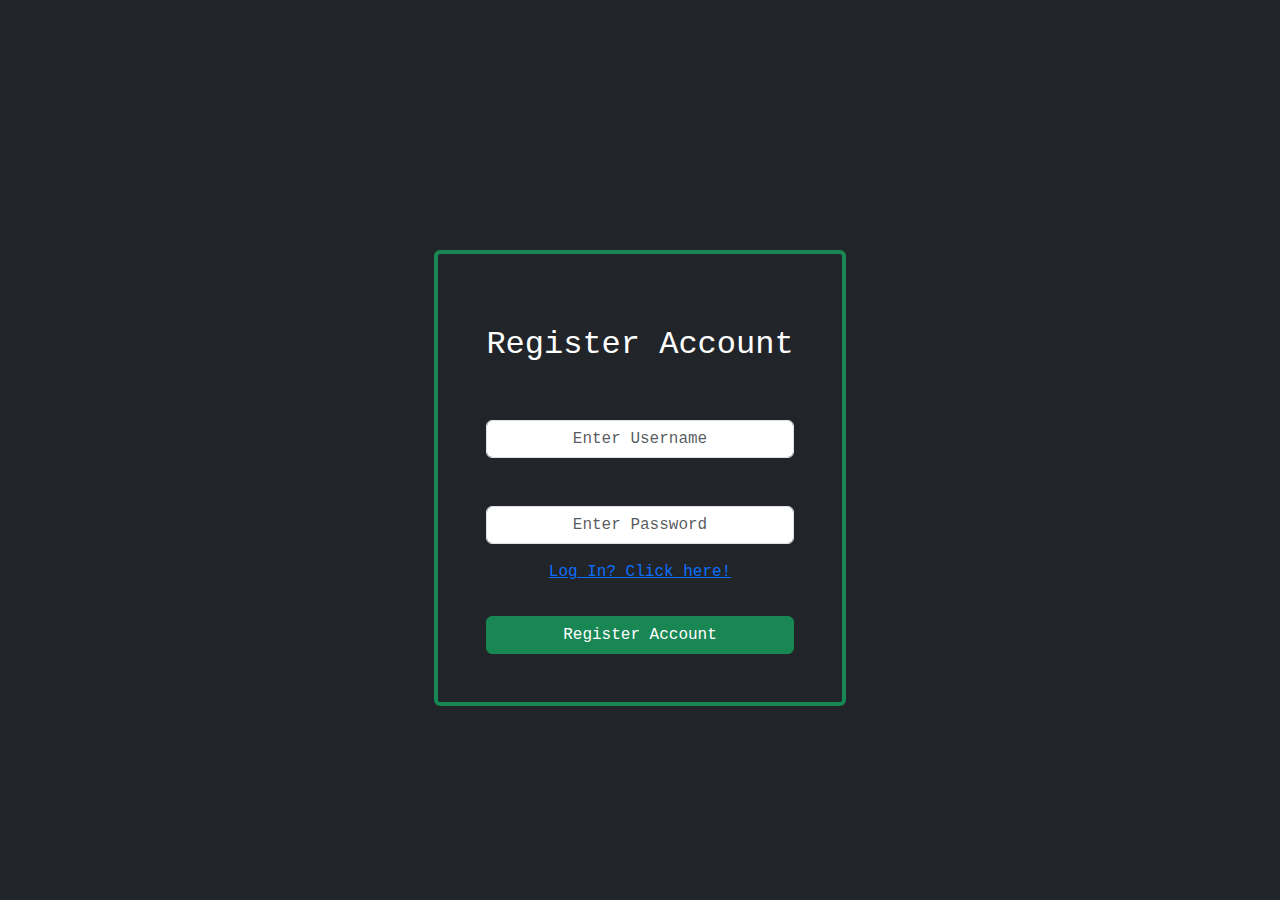
<file: index.html>
<!DOCTYPE html>
<html lang="en">
<head>
    <meta charset="UTF-8">
    <meta name="viewport" content="width=device-width, initial-scale=1.0">
    <title>CRUD - Register</title>
    <link href="https://cdn.jsdelivr.net/npm/bootstrap@5.3.3/dist/css/bootstrap.min.css" rel="stylesheet">
    <script src="https://cdn.jsdelivr.net/npm/bootstrap@5.3.3/dist/js/bootstrap.bundle.min.js"></script>
    <link rel="stylesheet" href="styles.css">
</head>
<body class="bg-dark">
    <main class="d-flex justify-content-center">
        <form id="signupForm" class="form border border-success border-4 rounded p-5 text-center d-flex flex-column">
            <div class="mt-4">
                <p class="h2 text-bold text-white">Register Account</p>
            </div>
            <div class="mb-3">
                <label for="userName" class="form-label mt-3">Username:</label>
                <input type="text" class="form-control text-center" id="userName" placeholder="Enter Username" required>
            </div>
            <div class="mb-3">
                <label for="password" class="form-label">Password:</label>
                <input type="password" class="form-control text-center" id="password" placeholder="Enter Password" required>
            </div>
            <a href="login.html" class="mb-2">Log In? Click here!</a>
            <button type="submit" class="btn btn-success w-full text-center mt-4">Register Account</button>
        </form>
    </main>
    <script src="script.js"></script>
</body>
</html>
</file>
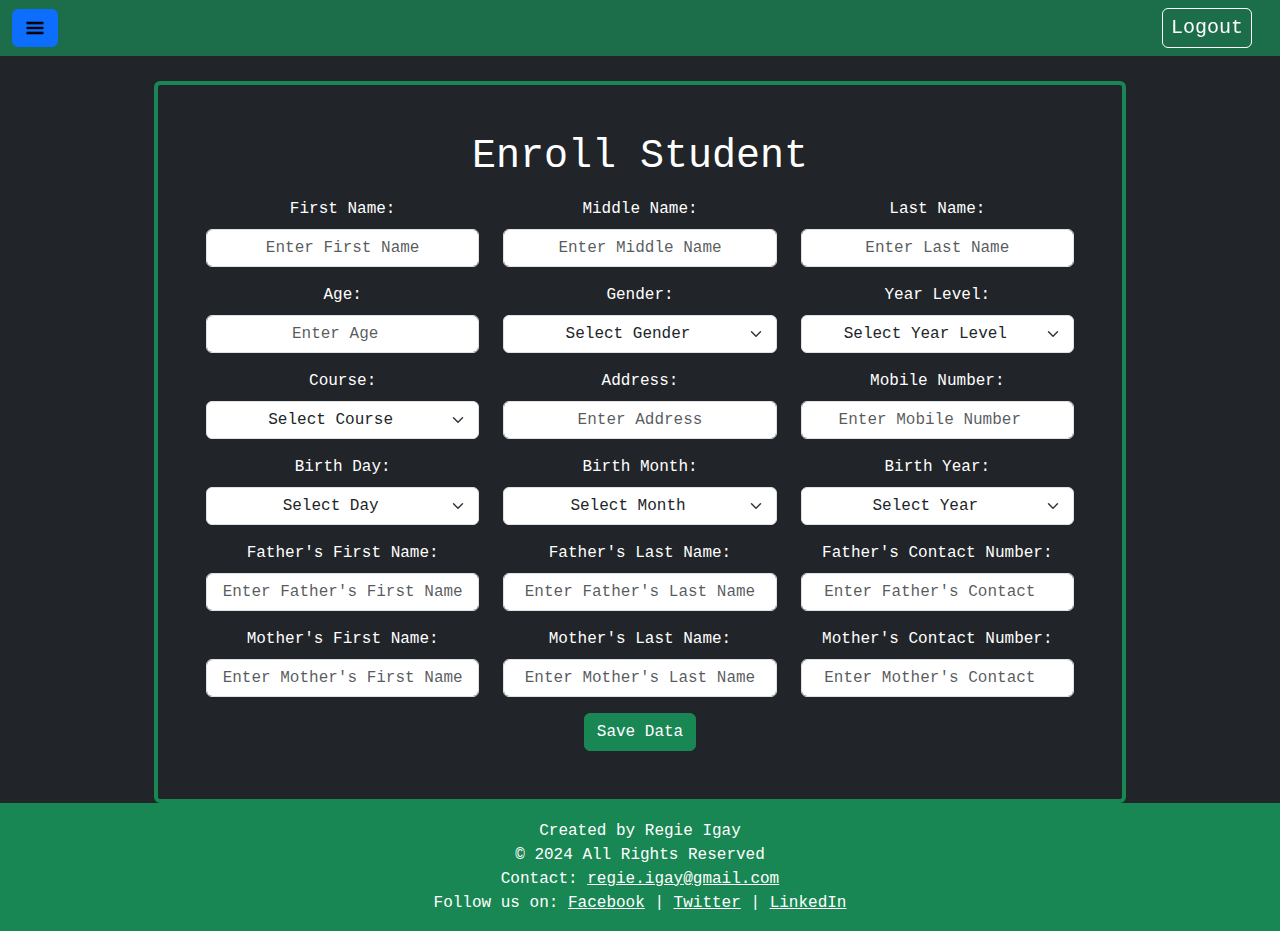
<file: adddata.html>
<!DOCTYPE html>
<html lang="en">
<head>
    <meta charset="UTF-8">
    <meta name="viewport" content="width=device-width, initial-scale=1.0">
    <title>Enroll Student</title>
    <link href="https://cdn.jsdelivr.net/npm/bootstrap@5.3.3/dist/css/bootstrap.min.css" rel="stylesheet">
    <script src="https://cdn.jsdelivr.net/npm/bootstrap@5.3.3/dist/js/bootstrap.bundle.min.js"></script>
    <link rel="stylesheet" href="styles.css">
</head>
<body class="bg-dark d-flex flex-column min-vh-100">
    <nav class="navbar bg-success bg-opacity-75 d-flex space-between sticky-top">
        <div class="container-fluid">
            <button class="btn btn-primary" type="button" data-bs-toggle="offcanvas" data-bs-target="#toggleButton" aria-controls="toggleButton">
                <img src="toogle.png" style="width: 20px; height: auto;" alt="Toggle Icon"/>
            </button>
            <a class="navbar-brand border border-1 border-white rounded px-2 py-1 text-white" href="#" onclick="logout()">Logout</a>
        </div>
    </nav>

    <div class="offcanvas offcanvas-start" data-bs-scroll="true" tabindex="-1" id="toggleButton" aria-labelledby="toggleButtonLabel">
        <div class="offcanvas-header bg-success bg-opacity-75">
            <button type="button" class="btn-close" data-bs-dismiss="offcanvas" aria-label="Close"></button>
        </div>
        <div class="offcanvas-body bg-success bg-opacity-75">
            <div class="container-fluid">
                <div class="list-group text-center" id="myList" role="tablist">
                    <a class="list-group-item list-group-item-action" href="home.html" role="tab">Home</a>
                    <a class="list-group-item list-group-item-action active" href="adddata.html" role="tab">Add Data</a>
                    <a class="list-group-item list-group-item-action " href="list.html" role="tab">List</a>
                </div>
            </div>
        </div>
    </div>

    <main class="d-flex justify-content-center">
        <form id="dataForm" class="form2 border border-success border-4 rounded p-5 text-center text-white">
            <div class="mb-3">
                <p class="h1 text-bold text-white">Enroll Student</p>
            </div>
            
            <div class="row mb-3">
                <div class="col-md-4">
                    <label for="firstName" class="form-label">First Name:</label>
                    <input type="text" class="form-control text-center" id="firstName" placeholder="Enter First Name" required>
                </div>
                <div class="col-md-4">
                    <label for="middleName" class="form-label">Middle Name:</label>
                    <input type="text" class="form-control text-center" id="middleName" placeholder="Enter Middle Name">
                </div>
                <div class="col-md-4">
                    <label for="lastName" class="form-label">Last Name:</label>
                    <input type="text" class="form-control text-center" id="lastName" placeholder="Enter Last Name" required>
                </div>
            </div>
    
            <div class="row mb-3">
                <div class="col-md-4">
                    <label for="age" class="form-label">Age:</label>
                    <input type="number" class="form-control text-center" id="age" placeholder="Enter Age" required>
                </div>
                <div class="col-md-4">
                    <label for="gender" class="form-label">Gender:</label>
                    <select class="form-select text-center" id="gender" required>
                        <option value="" disabled selected>Select Gender</option>
                        <option value="Male">Male</option>
                        <option value="Female">Female</option>
                    </select>
                </div>
                
                <div class="col-md-4">
                    <label for="yearLevel" class="form-label">Year Level:</label>
                    <select class="form-select text-center" id="yearLevel" required>
                        <option value="" disabled selected>Select Year Level</option>
                        <option value="1">1</option>
                        <option value="2">2</option>
                        <option value="3">3</option>
                        <option value="4">4</option>
                    </select>
                </div>
            </div>

            <div class="row mb-3">
                <div class="col-md-4">
                    <label for="course" class="form-label">Course:</label>
                    <select class="form-select text-center" id="course" required>
                        <option value="" disabled selected>Select Course</option>
                        <option value="BSIT">BS Information Technology</option>
                        <option value="BSAB">BS Agricultural Business</option>
                        <option value="BSHM">BS Hospitality Management</option>
                        <option value="BSED">Bachelor of Secondary Education</option>
                    </select>
                </div>
                
                <div class="col-md-4">
                    <label for="address" class="form-label">Address:</label>
                    <input type="text" class="form-control text-center" id="address" placeholder="Enter Address" required>
                </div>
                <div class="col-md-4">
                    <label for="mobile" class="form-label">Mobile Number:</label>
                    <input type="number" class="form-control text-center" id="mobile" placeholder="Enter Mobile Number" required>
                </div>
            </div>

            <div class="row mb-3">
                <div class="col-md-4">
                    <label for="birthDay" class="form-label">Birth Day:</label>
                    <select class="form-select text-center" id="birthDay" required>
                        <option value="" disabled selected>Select Day</option>
                        <script>
                            for (let i = 1; i <= 31; i++) {
                                document.write(`<option value="${i}">${i}</option>`);
                            }
                        </script>
                    </select>
                </div>
                <div class="col-md-4">
                    <label for="birthMonth" class="form-label">Birth Month:</label>
                    <select class="form-select text-center" id="birthMonth" required>
                        <option value="" disabled selected>Select Month</option>
                        <option value="January">January</option>
                        <option value="February">February</option>
                        <option value="March">March</option>
                        <option value="April">April</option>
                        <option value="May">May</option>
                        <option value="June">June</option>
                        <option value="July">July</option>
                        <option value="August">August</option>
                        <option value="September">September</option>
                        <option value="October">October</option>
                        <option value="November">November</option>
                        <option value="December">December</option>
                    </select>
                </div>
                <div class="col-md-4">
                    <label for="birthYear" class="form-label">Birth Year:</label>
                    <select class="form-select text-center" id="birthYear" required>
                        <option value="" disabled selected>Select Year</option>
                        <script>
                            const currentYear = new Date().getFullYear();
                            for (let year = currentYear; year >= 1900; year--) {
                                document.write(`<option value="${year}">${year}</option>`);
                            }
                        </script>
                    </select>
                </div>
            </div>

            <div class="row mb-3">
                <div class="col-md-4">
                    <label for="fatherFirstName" class="form-label">Father's First Name:</label>
                    <input type="text" class="form-control text-center" id="fatherFirstName" placeholder="Enter Father's First Name" required>
                </div>
                <div class="col-md-4">
                    <label for="fatherLastName" class="form-label">Father's Last Name:</label>
                    <input type="text" class="form-control text-center" id="fatherLastName" placeholder="Enter Father's Last Name" required>
                </div>
                <div class="col-md-4">
                    <label for="fatherContact" class="form-label">Father's Contact Number:</label>
                    <input type="number" class="form-control text-center" id="fatherContact" placeholder="Enter Father's Contact" required>
                </div>
            </div>
            
            <div class="row mb-3">
                <div class="col-md-4">
                    <label for="motherFirstName" class="form-label">Mother's First Name:</label>
                    <input type="text" class="form-control text-center" id="motherFirstName" placeholder="Enter Mother's First Name" required>
                </div>
                <div class="col-md-4">
                    <label for="motherLastName" class="form-label">Mother's Last Name:</label>
                    <input type="text" class="form-control text-center" id="motherLastName" placeholder="Enter Mother's Last Name" required>
                </div>
                <div class="col-md-4">
                    <label for="motherContact" class="form-label">Mother's Contact Number:</label>
                    <input type="number" class="form-control text-center" id="motherContact" placeholder="Enter Mother's Contact" required>
                </div>
            </div>
    
            <!-- Submit Button -->
            <button type="submit" class="btn btn-success w-full text-center">Save Data</button>
        </form>
    </main>
    
    <footer class="text-center mt-auto bg-success py-3">
        <p class="text-white mb-0">Created by Regie Igay</p>
        <p class="text-white mb-0">© 2024 All Rights Reserved</p>
        <p class="text-white mb-0">Contact: <a href="mailto:regie.igay@example.com" class="text-white">regie.igay@gmail.com</a></p>
        <p class="text-white mb-0">Follow us on:
            <a href="#" class="text-white">Facebook</a> | 
            <a href="#" class="text-white">Twitter</a> | 
            <a href="#" class="text-white">LinkedIn</a>
        </p>
    </footer>
    
    <script src="script.js"></script>
</body>
</html>
</file>
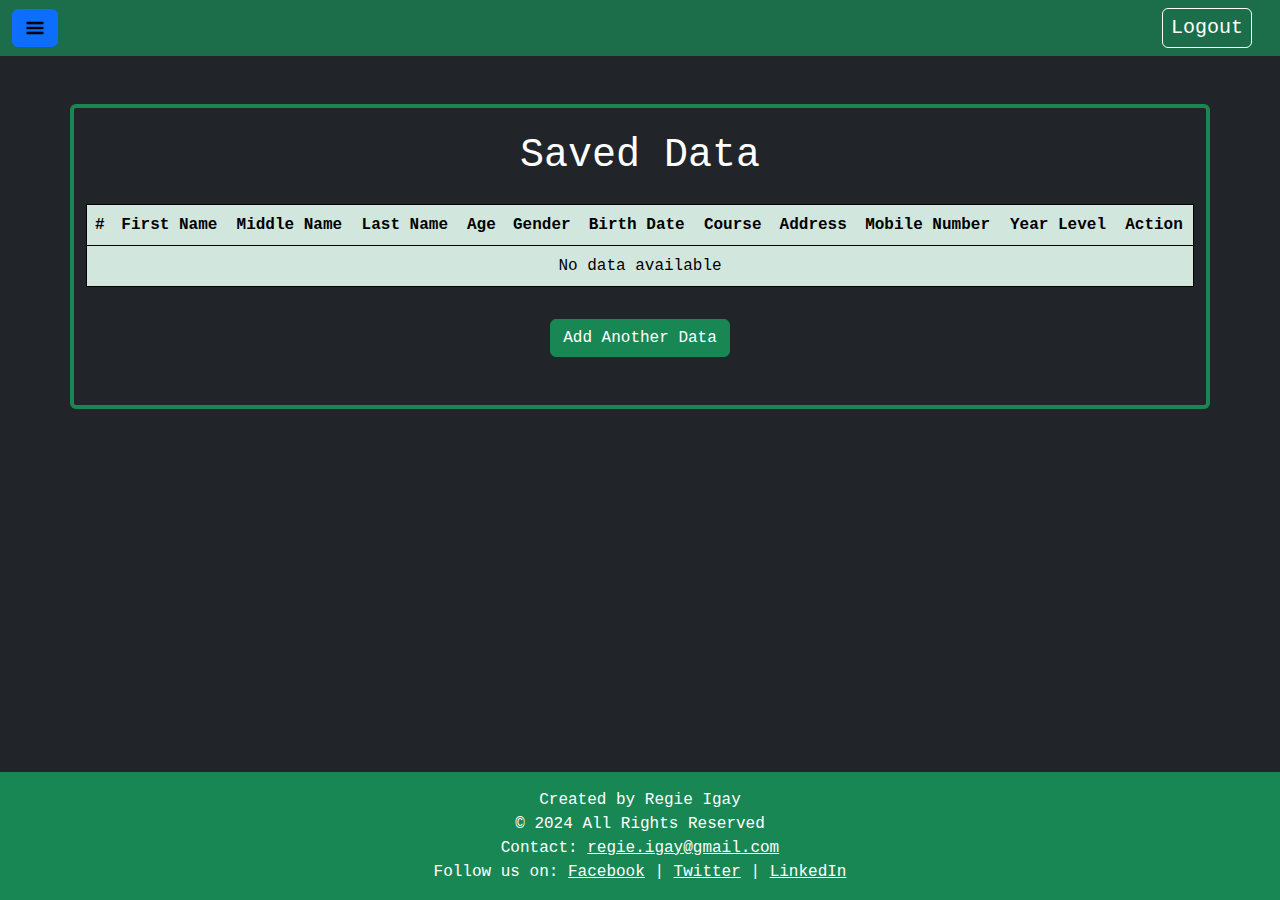
<file: list.html>
<!DOCTYPE html>
<html lang="en">
<head>
    <meta charset="UTF-8">
    <meta name="viewport" content="width=device-width, initial-scale=1.0">
    <title>Enrolled Student</title>
    <link href="https://cdn.jsdelivr.net/npm/bootstrap@5.3.3/dist/css/bootstrap.min.css" rel="stylesheet">
    <script src="https://cdn.jsdelivr.net/npm/bootstrap@5.3.3/dist/js/bootstrap.bundle.min.js"></script>
    <link rel="stylesheet" href="styles.css">
</head>
<body class="bg-dark d-flex flex-column min-vh-100">
    <nav class="navbar bg-success bg-opacity-75 d-flex space-between sticky-top">
        <div class="container-fluid">
            <button class="btn btn-primary" type="button" data-bs-toggle="offcanvas" data-bs-target="#toggleButton" aria-controls="toggleButton">
                <img src="toogle.png" style="width: 20px; height: auto;" alt="Toggle Icon"/>
            </button>
            <a class="navbar-brand border border-1 border-white rounded px-2 py-1 text-white" href="#" onclick="logout()">Logout</a>
        </div>
    </nav>

    <div class="offcanvas offcanvas-start" data-bs-scroll="true" tabindex="-1" id="toggleButton" aria-labelledby="toggleButtonLabel">
        <div class="offcanvas-header bg-success bg-opacity-75">
            <button type="button" class="btn-close" data-bs-dismiss="offcanvas" aria-label="Close"></button>
        </div>
        <div class="offcanvas-body bg-success bg-opacity-75">
            <div class="container-fluid">
                <div class="list-group text-center" id="myList" role="tablist">
                    <a class="list-group-item list-group-item-action" href="home.html" role="tab">Home</a>
                    <a class="list-group-item list-group-item-action" href="adddata.html" role="tab">Add Data</a>
                    <a class="list-group-item list-group-item-action active" href="list.html" role="tab">List</a>
                </div>
            </div>
        </div>
    </div>

    <main class="container my-5 border border-success border-4 rounded">
        <h1 class="text-center my-4 text-white">Saved Data</h1>
        <table class="table table-success border border-black border-1 rounded">
            <thead>
                <tr>
                    <th>#</th>
                    <th>First Name</th>
                    <th>Middle Name</th>
                    <th>Last Name</th>
                    <th>Age</th>
                    <th>Gender</th>
                    <th>Birth Date</th> 
                    <th>Course</th>
                    <th>Address</th>
                    <th>Mobile Number</th>
                    <th>Year Level</th> 
                    <th>Action</th>
                </tr>
            </thead>
            <tbody id="dataTable"></tbody>
        </table>
        
        <div class="text-center">
            <a href="adddata.html" class="btn btn-success mb-5 mt-3">Add Another Data</a>
        </div>
    </main>

    <footer class="text-center mt-auto bg-success py-3">
        <p class="text-white mb-0">Created by Regie Igay</p>
        <p class="text-white mb-0">© 2024 All Rights Reserved</p>
        <p class="text-white mb-0">Contact: <a href="mailto:regie.igay@example.com" class="text-white">regie.igay@gmail.com</a></p>
        <p class="text-white mb-0">Follow us on:
            <a href="#" class="text-white">Facebook</a> | 
            <a href="#" class="text-white">Twitter</a> | 
            <a href="#" class="text-white">LinkedIn</a>
        </p>
    </footer>
    
    <script src="script.js"></script>
</body>
</html>
</file>
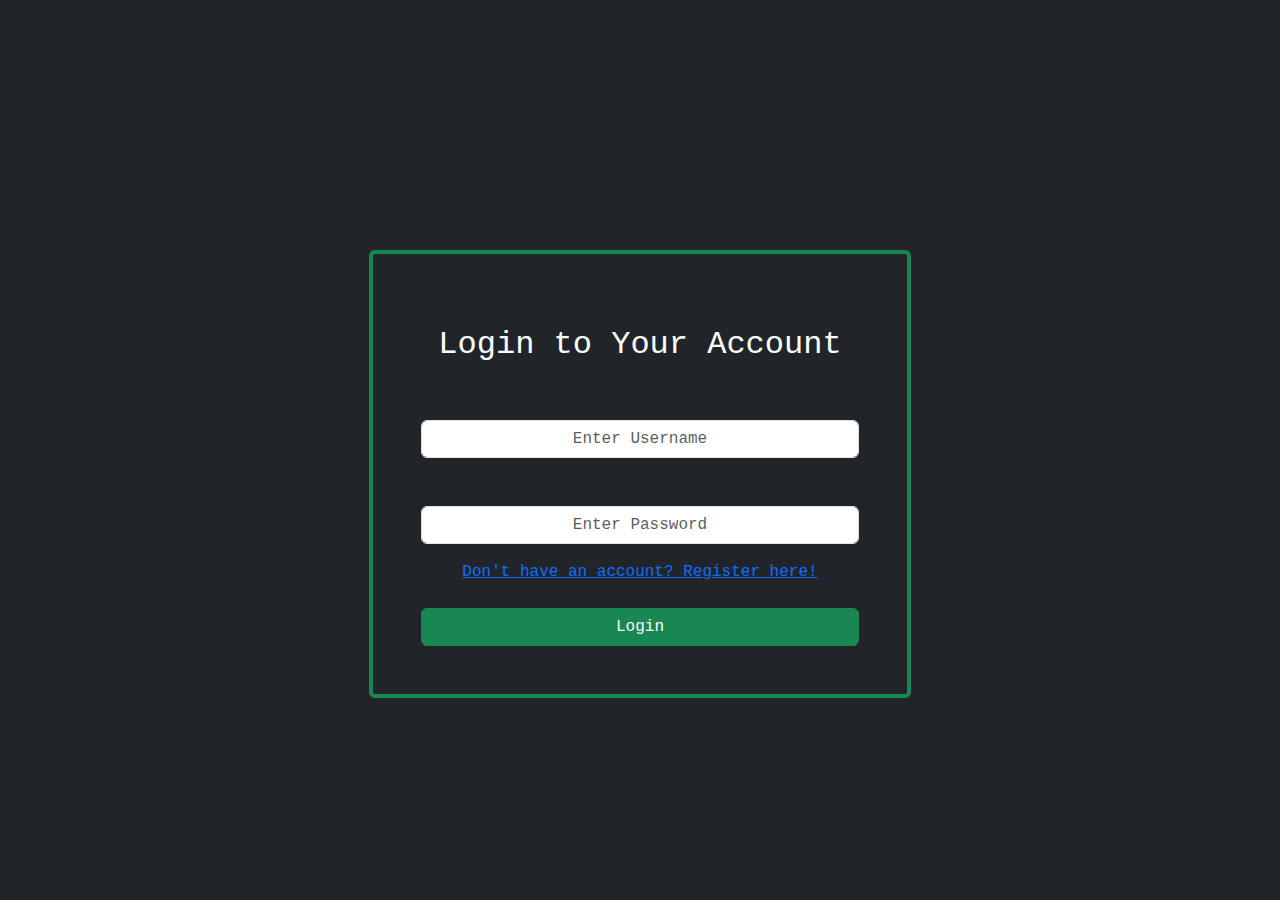
<file: login.html>
<!DOCTYPE html>
<html lang="en">
<head>
    <meta charset="UTF-8">
    <meta name="viewport" content="width=device-width, initial-scale=1.0">
    <title>CRUD - Login</title>
    <link href="https://cdn.jsdelivr.net/npm/bootstrap@5.3.3/dist/css/bootstrap.min.css" rel="stylesheet">
    <script src="https://cdn.jsdelivr.net/npm/bootstrap@5.3.3/dist/js/bootstrap.bundle.min.js"></script>
    <link rel="stylesheet" href="styles.css">
</head>
<body class="bg-dark">
    <main class="d-flex justify-content-center align-items-center">
        <form id="loginForm" class="form border border-success border-4 rounded p-5 text-center">
            <div class="mt-4">
                <p class="h2 text-bold text-white">Login to Your Account</p>
            </div>
            <div class="mb-3">
                <label for="username" class="form-label mt-3">Username:</label>
                <input type="text" class="form-control text-center" id="username" placeholder="Enter Username" required>
            </div>
            <div class="mb-3">
                <label for="password" class="form-label">Password:</label>
                <input type="password" class="form-control text-center" id="password" placeholder="Enter Password" required>
            </div>
            <a href="index.html" class="mb-2">Don't have an account? Register here!</a>
            <button type="submit" class="btn btn-success w-100 text-center mt-4">Login</button>
        </form>
    </main>
    <script src="script.js"></script>
</body>
</html>
</file>
<file: styles.css>
*{
    font-family: 'Courier New', Courier, monospace;
 }
 
 .form{
  margin-top: 250px;
 }
 .form2{
    margin-top: 25px;
   }
 @keyframes bounce {
     0%, 100% { transform: translateY(0); }
     50% { transform: translateY(-10px); }
 }
 
 .animate-bounce {
     animation: bounce 1s infinite;
     margin-left: 95px;
 }
</file>
